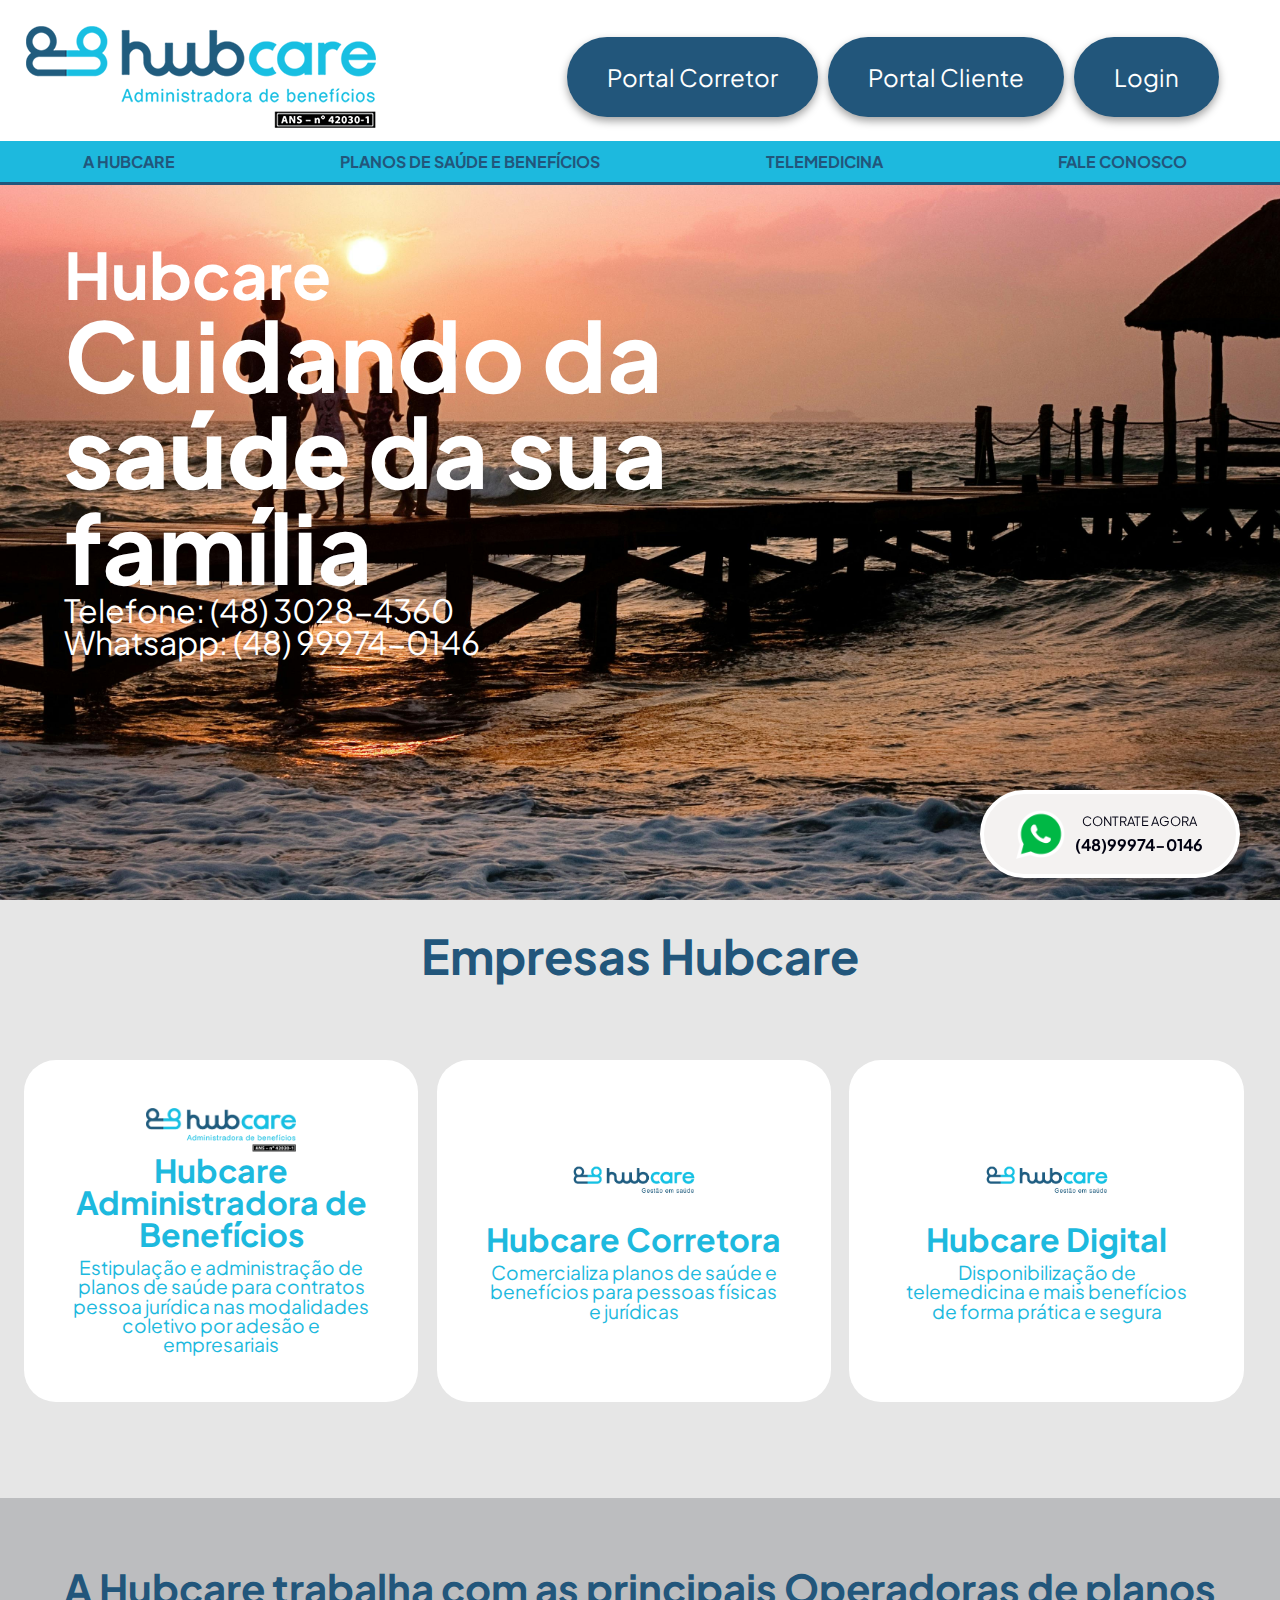
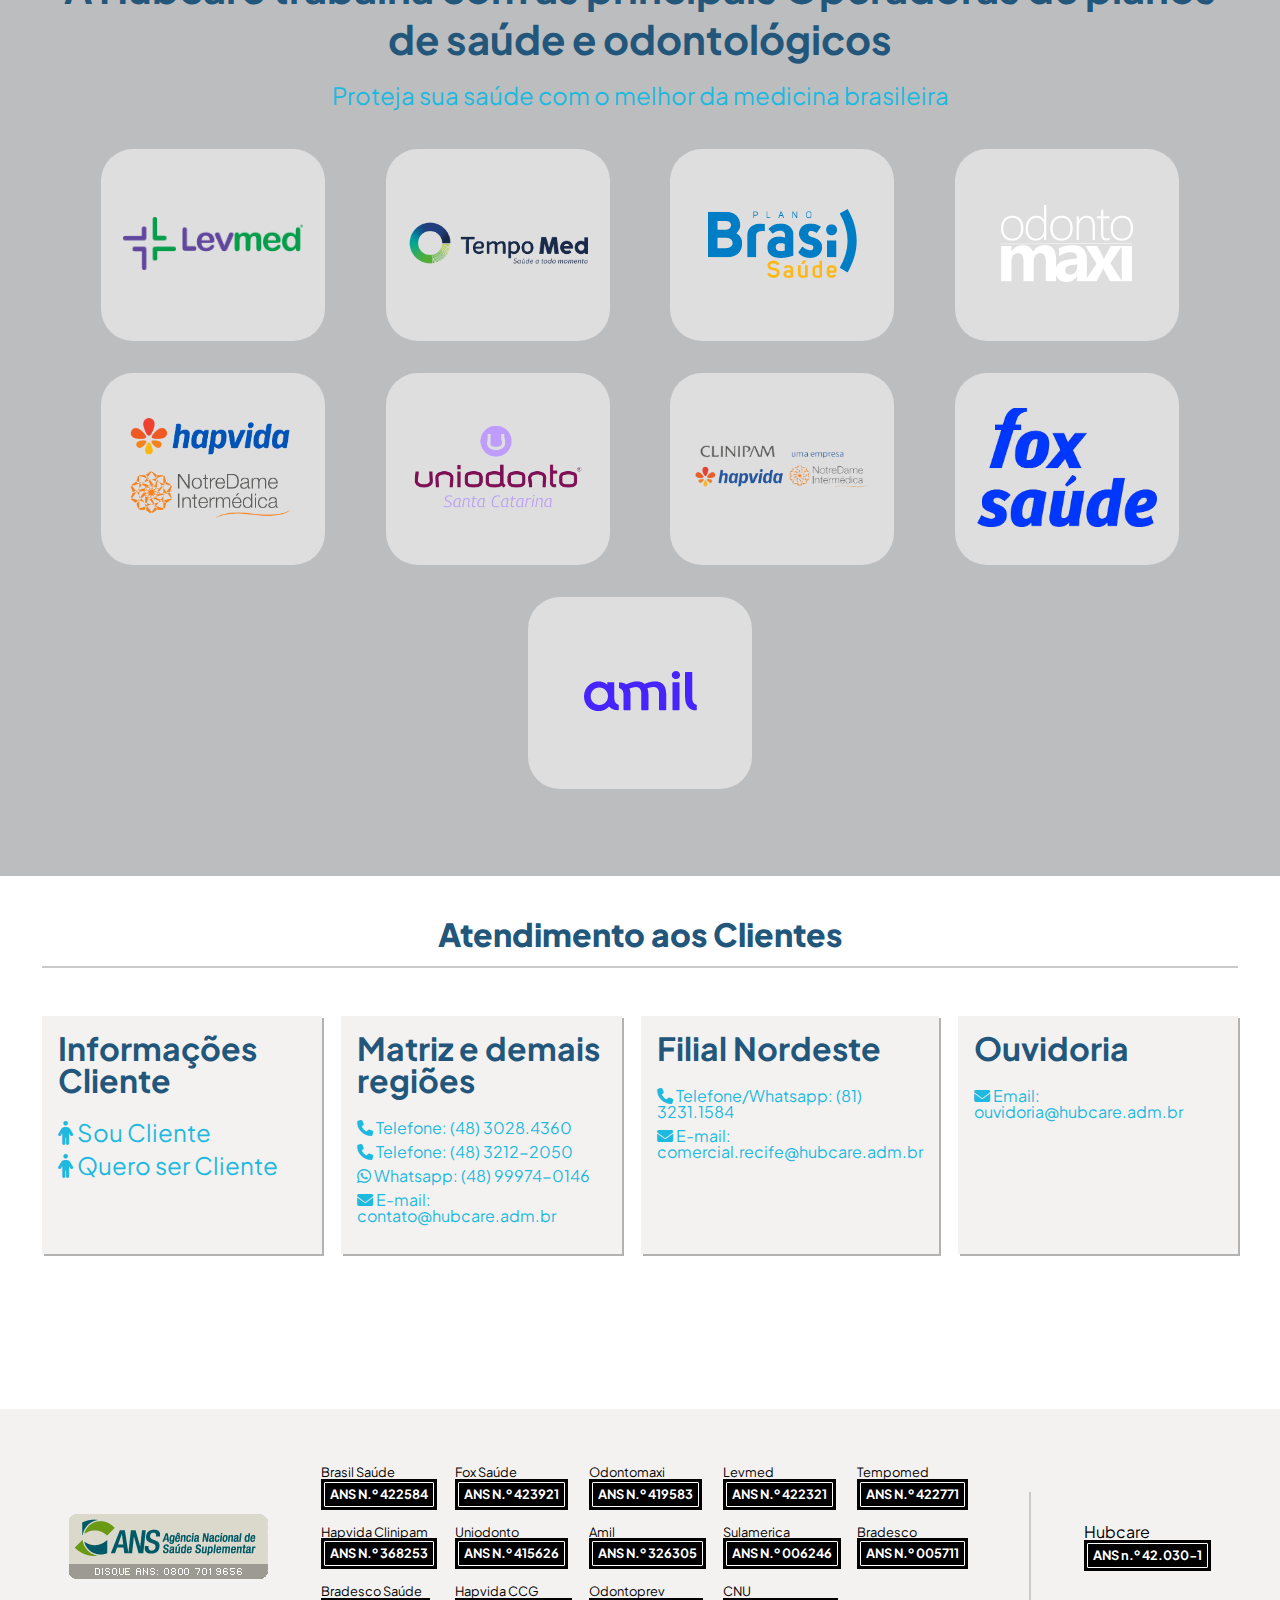
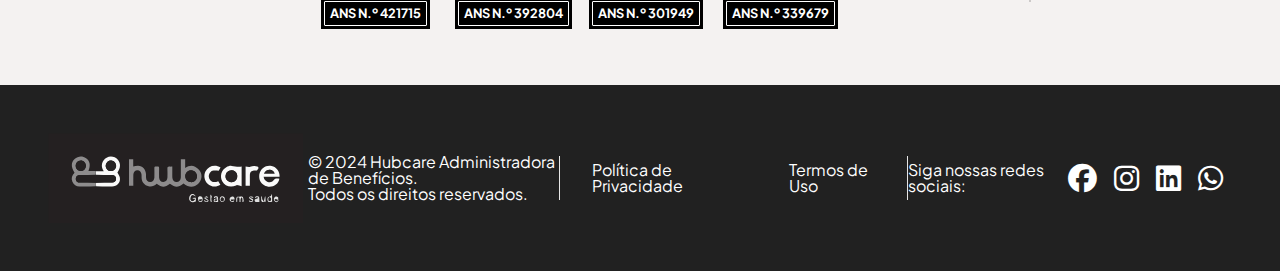
<file: index.html>
<!DOCTYPE html>
<html lang="pt-BR">
  <head>
    <meta charset="UTF-8" />
    <meta name="viewport" content="width=device-width, initial-scale=1.0" />
    <title>Hubcare</title>
    <link rel="icon" type="image/x-icon" href="/assets/icones/favicon.ico">

    <link rel="stylesheet" href="css/reset.css" />
    <link
      rel="stylesheet"
      href="https://cdnjs.cloudflare.com/ajax/libs/font-awesome/6.5.2/css/all.min.css"
    />
    <link rel="stylesheet" href="css/style.css" />
    <script src="./js/dropdown.js"></script>
    <script src="./js/observer.js"></script>
    <script src="./js/scroll.js"></script>
  </head>

  <body>
    <header class="navbar">
      <div class="header__top">
        <img
          src="./assets/logos/hubcare-logo.png"
          alt="Hubcare Logo"
          height="auto"
        />

        <div class="three-btn-header">
          <a href="https://portal.inova.adm.br">Portal Corretor</a>
          <a href="https://painel.inova.adm.br">Portal Cliente</a>
          <a href="#">Login</a>
        </div>
      </div>
      <div class="subheader">
        <div class="dropdown">
          <button onclick="toggleDropdown('dropMenu1')" class="drop-btn botao__empresa-hubcare">
            A HUBCARE
          </button>
          <div class="dropdown-content" id="dropMenu1">
            <a href="sobre.html" class="scroll-link">Quem somos</a>
            <a href="sobre.html#empresas-do-grupo" class="scroll-link">Empresas do Grupo</a>
            <a href="sobre.html#onde-estamos" class="scroll-link">Onde estamos</a>
            <a href="#">Trabalhe conosco</a>
          </div>
        </div>

        <div class="dropdown">
          <button class="drop-btn" id="btn_corretora">
            PLANOS DE SAÚDE E BENEFÍCIOS
          </button>
        </div>

        <div class="dropdown">
          <button class="drop-btn" id="btn_digital">TELEMEDICINA</button>
        </div>

        <div class="dropdown">
          <button class="drop-btn">
            <a href="index.html#atendimento-cliente" class="drop-btn scroll-link">FALE CONOSCO</a>
          </button>
        </div>
      </div>
    </header>
    <section class="hero" id="start">
      <div class="hero__items">
        <h3>Hubcare</h3>
        <h2 class="hero__titulo">
          Cuidando da <strong>saúde</strong> da sua família
        </h2>
        <div class="hero__contatos">
          <p>Telefone: (48) 3028-4360</p>
          <p>Whatsapp: (48) 99974-0146</p>
        </div>
      </div>
    </section>
    <section class="empresas__container" id="quem-somos">
      <h2 class="empresas__titulo">Empresas Hubcare</h2>
      <div class="empresas__lista">
        <div class="empresas__card">
          <a href="#start" class="scroll-link">
            <!-- <img
              src="./assets/logos/logo_hub_administradora.jpg"
              alt="Logo hubcare administradora de beneficios"
            /> -->
            <img
              src="./assets/logos/hubcare-logo.png"
              alt="Logo hubcare administradora de beneficios"
              />
              <h3 class="empresas__item">Hubcare Administradora de Benefícios</h3>
            <p>
              Estipulação e administração de planos de saúde para contratos
              pessoa jurídica nas modalidades coletivo por adesão e empresariais
            </p>
          </a>
        </div>
        <div class="empresas__card">
          <a href="https://www.hubcaresaude.com.br">
            <img
              src="./assets/logos/logo_hub_gestao_saude.jpg"
              alt="Logo da hubcare gestão em saúde"
            />
            <h3 class="empresas__item">Hubcare Corretora</h3>
            <p>
              Comercializa planos de saúde e benefícios para pessoas físicas e
              jurídicas
            </p>
          </a>
        </div>
        <div class="empresas__card">
          <a href="https://hubcaredigital.com.br">
            <img
              src="./assets/logos/logo_hub_gestao_saude.jpg"
              alt="Logo da Hubcare digital"
            />
            <h3 class="empresas__item">Hubcare Digital</h3>
            <p>
              Disponibilização de telemedicina e mais benefícios de forma
              prática e segura
            </p>
          </a>
        </div>
      </div>
    </section>
    <section class="operadoras-parceiras">
      <h2 class="operadoras-parceiras__titulo">
        A Hubcare trabalha com as principais Operadoras de planos de saúde e
        odontológicos
      </h2>
      <p class="operadoras-parceiras__subtitulo">
        Proteja sua saúde com o melhor da medicina brasileira
      </p>
      <div class="operadoras-parceiras__lista">
        <div class="operadoras-parceiras__card">
          <a href="https://www.levmed.com.br/"
            ><img
              src="./assets/logos/parceiras/maio-2024/levemed-logo.png"
              alt=""
            /><!-- Levmed --></a
          >
        </div>
        <div class="operadoras-parceiras__card">
          <a href="https://www.tempomed.com.br/"
            ><img
              src="./assets/logos/parceiras/maio-2024/Logo_Tempo-Med_horizontal.png"
              alt=""
            /><!-- Tempomed --></a
          >
        </div>
        <div class="operadoras-parceiras__card">
          <a href="https://planobrasilsaude.com.br/sobre">
            <img
              src="./assets/logos/parceiras/maio-2024/Brasil Saúde.png"
              alt=""
            />
            <!--  Brasil Saúde -->
          </a>
        </div>
        <div class="operadoras-parceiras__card">
          <a href="https://odontomaxi.com.br/"
            ><img
              src="./assets/logos/parceiras/maio-2024/logo-odontomaxi-branco.png"
              alt=""
            />
            <!-- Odontomaxi --></a
          >
        </div>
          <div class="operadoras-parceiras__card">
          <a href="https://gndisul.com.br/orcamento"
            ><img
              src="./assets/logos/parceiras/maio-2024/hapvida.png"
              alt=""
            /><!-- Hapvida Clinipam --></a
          >
        </div>
        <div class="operadoras-parceiras__card">
          <a href="https://www.uniodontosc.coop.br/"
            ><img
              src="./assets/logos/parceiras/maio-2024/Uniodonto.png"
              alt=""
            /><!-- Uniodonto --></a
          >
        </div>
        <div class="operadoras-parceiras__card">
          <a href="https://institucional.amil.com.br/"
            ><img
              src="./assets/logos/parceiras/maio-2024/clinipam.png"
              alt=""
            /><!-- Amil --></a
          >
        </div>
        <div class="operadoras-parceiras__card">
          <a href="https://institucional.amil.com.br/"
            ><img
              src="./assets/logos/parceiras/maio-2024/fox-saude.png"
              alt=""
            /><!-- Amil --></a
          >
        </div>
        <div class="operadoras-parceiras__card">
          <a href="https://institucional.amil.com.br/"
            ><img
              src="./assets/logos/parceiras/maio-2024/logo-amil.png"
              alt=""
            /><!-- Amil --></a
          >
        </div>
      </div>
    </section>
    <section class="atendimento__cliente" id="atendimento-cliente">
      <div class="atendimento__cliente__titulo">
        <h3><strong>Atendimento aos Clientes</strong></h3>
        <hr
          class="divider-horizontal"
          aria-orientation="horizontal"
          role="separator"
        />
      </div>

      <div class="container__atendimento">
        <div class="container__atendimento__card">
          <h4>Informações Cliente</h4>
          <a href="https://painel.inova.adm.br">
            <p><i class="fa fa-person"></i> Sou Cliente</p>
            <p><i class="fa fa-person"></i> Quero ser Cliente</p>
          </a>
        </div>
        <div class="container__atendimento__card">
          <h4>Matriz e demais regiões</h4>
          <div class="container__atendimento__card--texto">
            <p><i class="fa fa-phone"></i> Telefone: (48) 3028.4360</p>
            <p><i class="fa fa-phone"></i> Telefone: (48) 3212-2050</p>
            <a href="https://api.whatsapp.com/send?phone=5548999740146&text=Como%20podemos%20ajudar?" target="_blank">
            <p><i class="fab fa-whatsapp"></i> Whatsapp: (48) 99974-0146</p></a>
            <p><i class="fa fa-envelope"></i> E-mail: <a href="https://mail.google.com/mail/?view=cm&fs=1&to=contato@hubcare.adm.br&su=Subject&body=Email%20body" target="_blank">contato@hubcare.adm.br</a></p>
          
          </a>
          </div>
        </div>
        <div class="container__atendimento__card">
          <h4>Filial Nordeste</h4>
          <div class="container__atendimento__card--texto">
            <p><i class="fa fa-phone"></i> Telefone/Whatsapp: (81) 3231.1584</p>
            <p>
              <i class="fa fa-envelope"></i> E-mail: <a href="https://mail.google.com/mail/?view=cm&fs=1&to=comercial.recife@hubcare.adm.br&su=Subject&body=Email%20body" target="_blank">comercial.recife@hubcare.adm.br</a>
            </p>
          </div>
        </div>
        <div class="container__atendimento__card">
          <h4>Ouvidoria</h4>
          <div class="container__atendimento__card--texto">
            <p><i class="fa fa-envelope"></i> Email: <a href="https://mail.google.com/mail/?view=cm&fs=1&to=ouvidoria@hubcare.adm.br&su=Subject&body=Email%20body" target="_blank">ouvidoria@hubcare.adm.br</a></p>
          </div>
        </div>
      </div>
    </section>
    <section class="tags-ans__container">
      <a href="https://www.gov.br/ans/pt-br" target="_blank">
        <img
          src="./assets/selos/ans_logo_horiz.gif"
          alt="Para falar com a Agência Nacional de Saúde Suplementar, a ANS, ligue para o número 08007019656"
        />
      </a>
      <ul class="tags-ans__flags__list">
        <li class="tags-ans__flags__item">
          <p>Brasil Saúde</p>
          <div class="caixa">
            <span class="selo">ANS N.º 422584</span>
          </div>
        </li>
        <li class="tags-ans__flags__item">
          <p>Fox Saúde</p>
          <div class="caixa">
            <span class="selo">ANS N.º 423921</span>
          </div>
        </li>
        <li class="tags-ans__flags__item">
          <p>Odontomaxi</p>
          <div class="caixa">
            <span class="selo">ANS N.º 419583</span>
          </div>
        </li>
        <li class="tags-ans__flags__item">
          <p>Levmed</p>
          <div class="caixa">
            <span class="selo">ANS N.º 422321</span>
          </div>
        </li>
        <li class="tags-ans__flags__item">
          <p>Tempomed</p>
          <div class="caixa">
            <span class="selo">ANS N.º 422771</span>
          </div>
        </li>
        <li class="tags-ans__flags__item">
          <p>Hapvida Clinipam</p>
          <div class="caixa">
            <span class="selo">ANS N.º 368253</span>
          </div>
        </li>
        <li class="tags-ans__flags__item">
          <p>Uniodonto</p>
          <div class="caixa">
            <span class="selo">ANS N.º 415626</span>
          </div>
        </li>
        <li class="tags-ans__flags__item">
          <p>Amil</p>
          <div class="caixa">
            <span class="selo">ANS N.º 326305</span>
          </div>
        </li>
        <li class="tags-ans__flags__item">
          <p>Sulamerica</p>
          <div class="caixa">
            <span class="selo">ANS N.º 006246</span>
          </div>
        </li>
        <li class="tags-ans__flags__item">
          <p>Bradesco</p>
          <div class="caixa">
            <span class="selo">ANS N.º 005711</span>
          </div>
        </li>
        <li class="tags-ans__flags__item">
          <p>Bradesco Saúde</p>
          <div class="caixa">
            <span class="selo">ANS N.º 421715</span>
          </div>
        </li>
        <li class="tags-ans__flags__item">
          <p>Hapvida CCG</p>
          <div class="caixa">
            <span class="selo">ANS N.º 392804</span>
          </div>
        </li>
        <li class="tags-ans__flags__item">
          <p>Odontoprev</p>
          <div class="caixa">
            <span class="selo">ANS N.º 301949</span>
          </div>
        </li>
        <li class="tags-ans__flags__item">
          <p>CNU</p>
          <div class="caixa">
            <span class="selo">ANS N.º 339679</span>
          </div>
        </li>
      </ul>

      <hr class="divider" aria-orientation="vertical" role="separator" />
      <ul class="tags-ans__flags__list__hubcare">
        <li lass="tags-ans__flags__item">
          Hubcare
          <div class="caixa">
            <span class="selo">ANS n.º 42.030-1</span>
          </div>
        </li>
      </ul>
    </section>
    <section class="locations_map"></section>

    <a
      type="button"
      class="w-btn"
      href="https://api.whatsapp.com/send?phone=5548999740146&text=Como%20podemos%20ajudar?"
      target="_blank"
    >
      <img src="./assets/img/whatsapp_logo.png" alt="Logo do WhatsApp" />
      <span>
        <p class="whatsapp__message">CONTRATE AGORA</p>
        <p class="whatsapp__number">(48)99974-0146</p>
      </span>
    </a>

    <footer class="footer">
      <div class="copyright">
        <img
          src="assets/img/monocromatic logo2.svg"
          alt="Monocromatic Hubcare Logo"
          width="25%"
          height="auto"
        />
        <p>
          &copy; 2024 Hubcare Administradora de Benefícios.<br />Todos os
          direitos reservados.
        </p>
      </div>
      <div class="in-between"></div>
      <div class="privacidade">
        <a href="Privacidade.html">Política de Privacidade</a>
      </div>
      <div class="termo-uso">
        <a href="#">Termos de Uso</a>
      </div>
      <div class="in-between"></div>
      <div>
        <p>Siga nossas redes sociais:</p>
      </div>
      <div class="social-icons">
        <a href="https://facebook.com" target="_blank"
          ><i class="fab fa-facebook"></i
        ></a>
        <a href="https://instagram.com" target="_blank"
          ><i class="fab fa-instagram"></i
        ></a>
        <a href="https://linkedin.com" target="_blank"
          ><i class="fab fa-linkedin"></i
        ></a>
        <a href="https://whatsapp.com" target="_blank"
          ><i class="fab fa-whatsapp"></i
        ></a>
      </div>
    </footer>
    <script src="./js/navigation.js" defer></script>
    <script src="./js/ancoras.js"></script>
    <script src="./js/script.js"></script>
  </body>
</html>
</file>
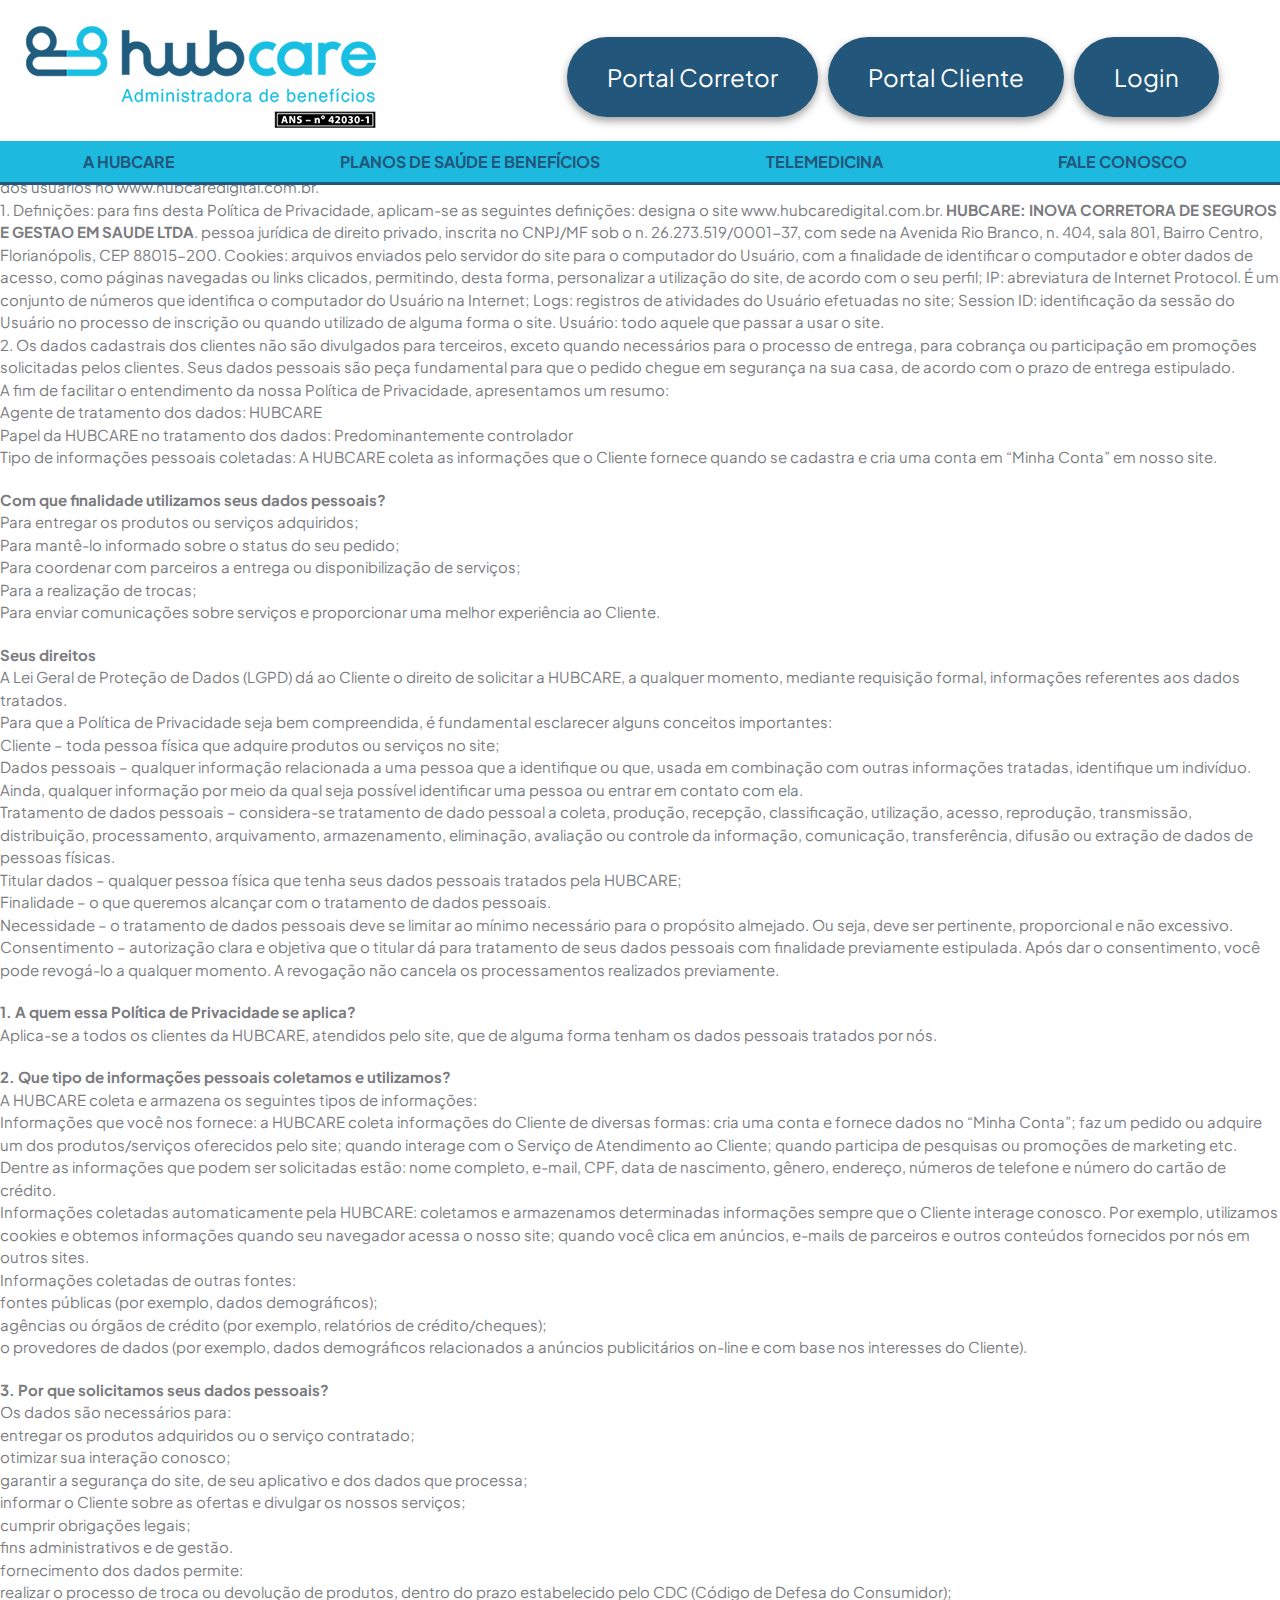
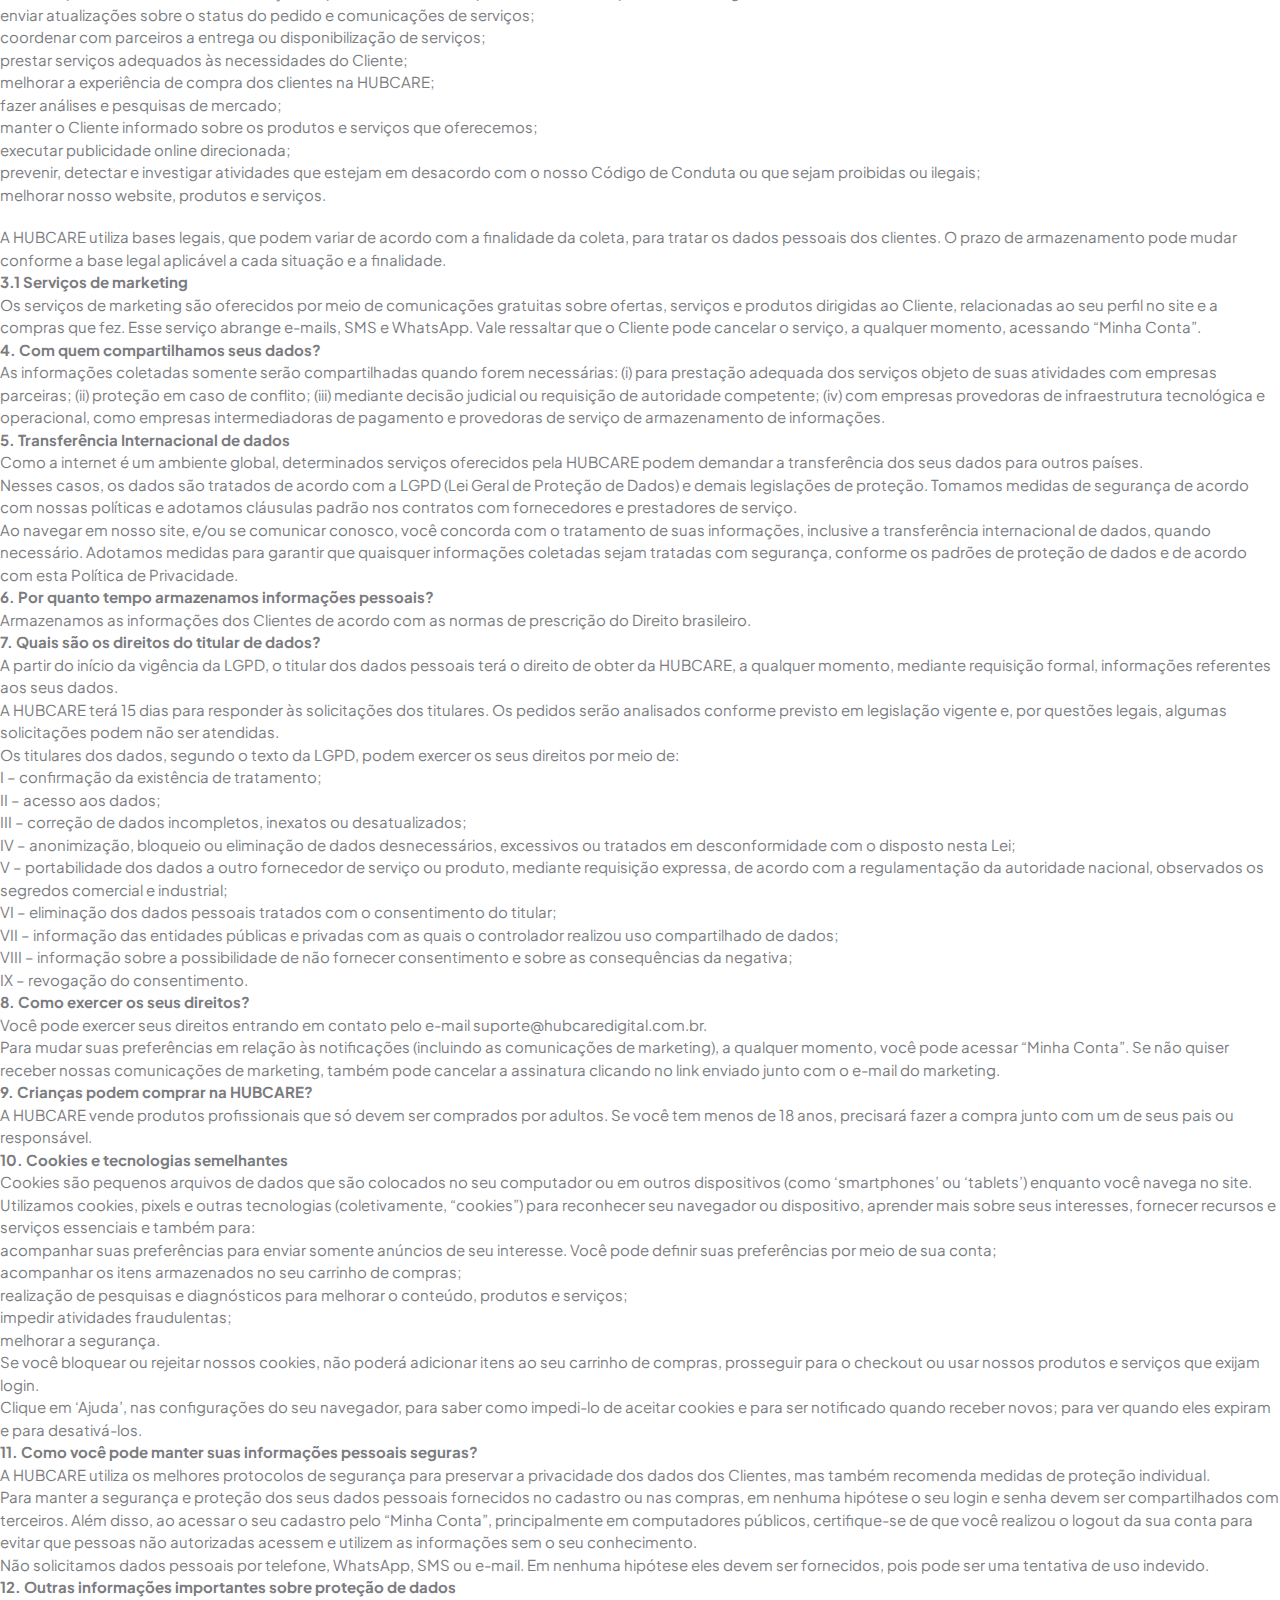
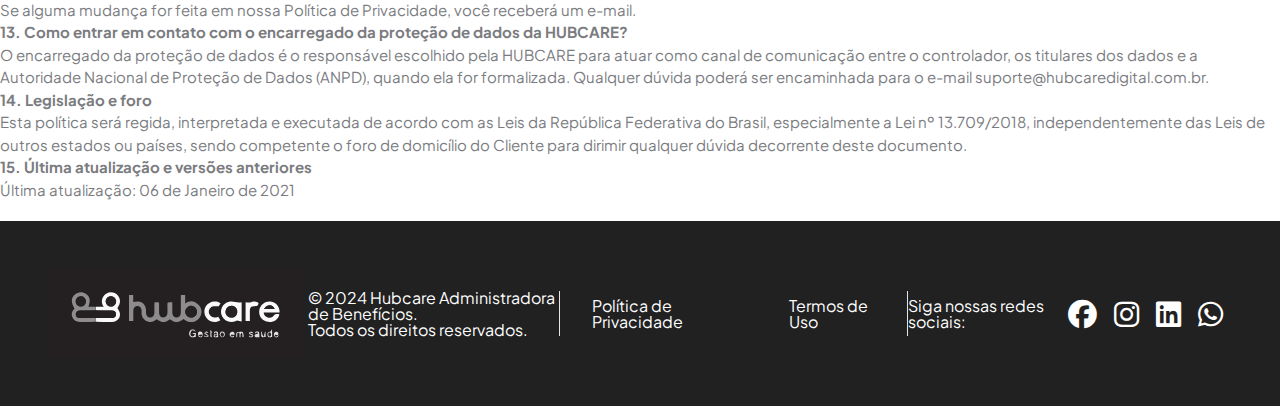
<file: Privacidade.html>
<!DOCTYPE html>
<html lang="pt-BR">
  <head>
    <meta charset="UTF-8" />
    <meta name="viewport" content="width=device-width, initial-scale=1.0" />
    <title>Hubcare - Politica de Privacidade</title>
    <link rel="icon" type="image/x-icon" href="/assets/icones/favicon.ico">

    <link rel="stylesheet" href="css/reset.css" />
    <link
      rel="stylesheet"
      href="https://cdnjs.cloudflare.com/ajax/libs/font-awesome/6.5.2/css/all.min.css"
    />
    <link rel="stylesheet" href="css/style.css" />
    <script src="./js/dropdown.js"></script>
    <script src="./js/observer.js"></script>
    <script src="./js/scroll.js"></script>
  </head>

  <body>
    <header class="navbar">
      <div class="header__top">
        <img
          src="./assets/logos/hubcare-logo.png"
          alt="Hubcare Logo"
          height="auto"
        />

        <div class="three-btn-header">
          <a href="https://portal.inova.adm.br">Portal Corretor</a>
          <a href="https://painel.inova.adm.br">Portal Cliente</a>
          <a href="#">Login</a>
        </div>
      </div>
      <div class="subheader">
        <div class="dropdown">
          <button onclick="toggleDropdown('dropMenu1')" class="drop-btn botao__empresa-hubcare">
            A HUBCARE
          </button>
          <div class="dropdown-content" id="dropMenu1">
            <a href="sobre.html#quem-somos" class="scroll-link">Quem somos</a>
            <a href="sobre.html#empresas-do-grupo" class="scroll-link">Empresas do Grupo</a>
            <a href="#sobre.html#onde-estamos" class="scroll-link">Onde estamos</a>
            <a href="#">Trabalhe conosco</a>
          </div>
        </div>

        <div class="dropdown">
          <button class="drop-btn" id="btn_corretora">
            PLANOS DE SAÚDE E BENEFÍCIOS
          </button>
        </div>

        <div class="dropdown">
          <button class="drop-btn" id="btn_digital">TELEMEDICINA</button>
        </div>

        <div class="dropdown">
          <button class="drop-btn">
            <a href="index.html#atendimento-cliente" class="drop-btn scroll-link">FALE CONOSCO</a>
          </button>
        </div>
      </div>
    </header>

   <section>
      <div class="col-12">
         <div class="terms-content">

             <div class="terms-text">
                 <p>Este documento, denominado Política de Privacidade, possui finalidade de estabelecer as regras sobre o uso, armazenamento e tratamento dos dados e informações coletadas dos usuários no www.hubcaredigital.com.br.</p>
                 <p>1. Definições: para fins desta Política de Privacidade, aplicam-se as seguintes definições: designa o site www.hubcaredigital.com.br. <strong>HUBCARE: INOVA CORRETORA DE SEGUROS E GESTAO EM SAUDE LTDA</strong>. pessoa jurídica de direito privado, inscrita no CNPJ/MF sob o n. 26.273.519/0001-37, com sede na Avenida Rio Branco, n. 404, sala 801,  Bairro Centro, Florianópolis, CEP 88015-200. Cookies: arquivos enviados pelo servidor do site para o computador do Usuário, com a finalidade de identificar o computador e obter dados de acesso, como páginas navegadas ou links clicados, permitindo, desta forma, personalizar a utilização do site, de acordo com o seu perfil; IP: abreviatura de Internet Protocol. É um conjunto de números que identifica o computador do Usuário na Internet; Logs: registros de atividades do Usuário efetuadas no site; Session ID: identificação da sessão do Usuário no processo de inscrição ou quando utilizado de alguma forma o site. Usuário: todo aquele que passar a usar o site.</p>
                 <p>2. Os dados cadastrais dos clientes não são divulgados para terceiros, exceto quando necessários para o processo de entrega, para cobrança ou participação em promoções solicitadas pelos clientes. Seus dados pessoais são peça fundamental para que o pedido chegue em segurança na sua casa, de acordo com o prazo de entrega estipulado.</p>
                 <p>A fim de facilitar o entendimento da nossa Política de Privacidade, apresentamos um resumo:</p>
                 <p>Agente de tratamento dos dados: HUBCARE</p>
                 <p>Papel da HUBCARE no tratamento dos dados: Predominantemente controlador</p>
                 <p>Tipo de informações pessoais coletadas: A HUBCARE coleta as informações que o Cliente fornece quando se cadastra e cria uma conta em “Minha Conta” em nosso site.</p>
             </div>

             <div class="terms-text">
                 <h4>Com que finalidade utilizamos seus dados pessoais?</h4>
                 <ul>
                     <li>Para entregar os produtos ou serviços adquiridos;</li>
                     <li>Para mantê-lo informado sobre o status do seu pedido;</li>
                     <li>Para coordenar com parceiros a entrega ou disponibilização de serviços;</li>
                     <li>Para a realização de trocas;</li>
                     <li>Para enviar comunicações sobre serviços e proporcionar uma melhor experiência ao Cliente.</li>
                 </ul>
             </div>

             <div class="terms-text">
                 <h4>Seus direitos</h4>
                 <p>A Lei Geral de Proteção de Dados (LGPD) dá ao Cliente o direito de solicitar a HUBCARE, a qualquer momento, mediante requisição formal, informações referentes aos dados tratados.</p>
                 <p>Para que a Política de Privacidade seja bem compreendida, é fundamental esclarecer alguns conceitos importantes:</p>
                 <ul>
                     <li>Cliente – toda pessoa física que adquire produtos ou serviços no site;</li>
                     <li>Dados pessoais – qualquer informação relacionada a uma pessoa que a identifique ou que, usada em combinação com outras informações tratadas, identifique um indivíduo. Ainda, qualquer informação por meio da qual seja possível identificar uma pessoa ou entrar em contato com ela.</li>
                     <li>Tratamento de dados pessoais – considera-se tratamento de dado pessoal a coleta, produção, recepção, classificação, utilização, acesso, reprodução, transmissão, distribuição, processamento, arquivamento, armazenamento, eliminação, avaliação ou controle da informação, comunicação, transferência, difusão ou extração de dados de pessoas físicas.</li>
                     <li>Titular dados – qualquer pessoa física que tenha seus dados pessoais tratados pela HUBCARE;</li>
                     <li>Finalidade – o que queremos alcançar com o tratamento de dados pessoais.</li>
                     <li>Necessidade – o tratamento de dados pessoais deve se limitar ao mínimo necessário para o propósito almejado. Ou seja, deve ser pertinente, proporcional e não excessivo.</li>
                     <li>Consentimento – autorização clara e objetiva que o titular dá para tratamento de seus dados pessoais com finalidade previamente estipulada. Após dar o consentimento, você pode revogá-lo a qualquer momento. A revogação não cancela os processamentos realizados previamente.</li>
                 </ul>
             </div>

             <div class="terms-text">
                 <h4>1. A quem essa Política de Privacidade se aplica?</h4>
                 <p>Aplica-se a todos os clientes da HUBCARE, atendidos pelo site, que de alguma forma tenham os dados pessoais tratados por nós.</p>
             </div>

             <div class="terms-text">
                 <h4>2. Que tipo de informações pessoais coletamos e utilizamos?</h4>
                 <p>A HUBCARE coleta e armazena os seguintes tipos de informações:</p>
                 <p>Informações que você nos fornece: a HUBCARE coleta informações do Cliente de diversas formas: cria uma conta e fornece dados no “Minha Conta”; faz um pedido ou adquire um dos produtos/serviços oferecidos pelo site; quando interage com o Serviço de Atendimento ao Cliente; quando participa de pesquisas ou promoções de marketing etc. Dentre as informações que podem ser solicitadas estão: nome completo, e-mail, CPF, data de nascimento, gênero, endereço, números de telefone e número do cartão de crédito.</p>
                 <p>Informações coletadas automaticamente pela HUBCARE: coletamos e armazenamos determinadas informações sempre que o Cliente interage conosco. Por exemplo, utilizamos cookies e obtemos informações quando seu navegador acessa o nosso site; quando você clica em anúncios, e-mails de parceiros e outros conteúdos fornecidos por nós em outros sites.</p>
                 <p>Informações coletadas de outras fontes:</p>
                 <ul>
                     <li>fontes públicas (por exemplo, dados demográficos);</li>
                     <li>agências ou órgãos de crédito (por exemplo, relatórios de crédito/cheques);</li>
                     <li>o provedores de dados (por exemplo, dados demográficos relacionados a anúncios publicitários on-line e com base nos interesses do Cliente).</li>
                 </ul>
             </div>

             <div class="terms-text">
                 <h4>3. Por que solicitamos seus dados pessoais?</h4>
                 <p>Os dados são necessários para:</p>
                 <ul>
                     <li>entregar os produtos adquiridos ou o serviço contratado;</li>
                     <li>otimizar sua interação conosco;
                     </li><li>garantir a segurança do site, de seu aplicativo e dos dados que processa;</li>
                     <li>informar o Cliente sobre as ofertas e divulgar os nossos serviços;</li>
                     <li>cumprir obrigações legais;</li>
                     <li>fins administrativos e de gestão.</li>
                     <li>fornecimento dos dados permite:</li>
                     <li>realizar o processo de troca ou devolução de produtos, dentro do prazo estabelecido pelo CDC (Código de Defesa do Consumidor);</li>
                     <li>enviar atualizações sobre o status do pedido e comunicações de serviços;</li>
                     <li>coordenar com parceiros a entrega ou disponibilização de serviços;</li>
                     <li>prestar serviços adequados às necessidades do Cliente;</li>
                     <li>melhorar a experiência de compra dos clientes na HUBCARE;</li>
                     <li>fazer análises e pesquisas de mercado;</li>
                     <li>manter o Cliente informado sobre os produtos e serviços que oferecemos;</li>
                     <li>executar publicidade online direcionada;</li>
                     <li>prevenir, detectar e investigar atividades que estejam em desacordo com o nosso Código de Conduta ou que sejam proibidas ou ilegais;</li>
                     <li>melhorar nosso website, produtos e serviços.</li>
                 </ul>
             </div>

             <div class="terms-text">
                 <p>A HUBCARE utiliza bases legais, que podem variar de acordo com a finalidade da coleta, para tratar os dados pessoais dos clientes. O prazo de armazenamento pode mudar conforme a base legal aplicável a cada situação e a finalidade.</p>

                 <h4>3.1 Serviços de marketing</h4>
                 <p>Os serviços de marketing são oferecidos por meio de comunicações gratuitas sobre ofertas, serviços e produtos dirigidas ao Cliente, relacionadas ao seu perfil no site e a compras que fez. Esse serviço abrange e-mails, SMS e WhatsApp. Vale ressaltar que o Cliente pode cancelar o serviço, a qualquer momento, acessando “Minha Conta”.</p>

                 <h4>4. Com quem compartilhamos seus dados?</h4>
                 <p>As informações coletadas somente serão compartilhadas quando forem necessárias: (i) para prestação adequada dos serviços objeto de suas atividades com empresas parceiras; (ii) proteção em caso de conflito; (iii) mediante decisão judicial ou requisição de autoridade competente; (iv) com empresas provedoras de infraestrutura tecnológica e operacional, como empresas intermediadoras de pagamento e provedoras de serviço de armazenamento de informações.</p>

                 <h4>5. Transferência Internacional de dados</h4>
                 <p>Como a internet é um ambiente global, determinados serviços oferecidos pela HUBCARE podem demandar a transferência dos seus dados para outros países.</p>
                 <p>Nesses casos, os dados são tratados de acordo com a LGPD (Lei Geral de Proteção de Dados) e demais legislações de proteção. Tomamos medidas de segurança de acordo com nossas políticas e adotamos cláusulas padrão nos contratos com fornecedores e prestadores de serviço.</p>
                 <p>Ao navegar em nosso site, e/ou se comunicar conosco, você concorda com o tratamento de suas informações, inclusive a transferência internacional de dados, quando necessário. Adotamos medidas para garantir que quaisquer informações coletadas sejam tratadas com segurança, conforme os padrões de proteção de dados e de acordo com esta Política de Privacidade.</p>

                 <h4>6. Por quanto tempo armazenamos informações pessoais?</h4>
                 <p>Armazenamos as informações dos Clientes de acordo com as normas de prescrição do Direito brasileiro.</p>

                 <h4>7. Quais são os direitos do titular de dados?</h4>
                 <p>A partir do início da vigência da LGPD, o titular dos dados pessoais terá o direito de obter da HUBCARE, a qualquer momento, mediante requisição formal, informações referentes aos seus dados.</p>
                 <p>A HUBCARE terá 15 dias para responder às solicitações dos titulares. Os pedidos serão analisados conforme previsto em legislação vigente e, por questões legais, algumas solicitações podem não ser atendidas.</p>
                 <p>Os titulares dos dados, segundo o texto da LGPD, podem exercer os seus direitos por meio de:</p>

                 <ul>
                     <li>I – confirmação da existência de tratamento;</li>
                     <li>II – acesso aos dados;</li>
                     <li>III – correção de dados incompletos, inexatos ou desatualizados;</li>
                     <li>IV – anonimização, bloqueio ou eliminação de dados desnecessários, excessivos ou tratados em desconformidade com o disposto nesta Lei;</li>
                     <li>V – portabilidade dos dados a outro fornecedor de serviço ou produto, mediante requisição expressa, de acordo com a regulamentação da autoridade nacional, observados os segredos comercial e industrial;</li>
                     <li>VI – eliminação dos dados pessoais tratados com o consentimento do titular;</li>
                     <li>VII – informação das entidades públicas e privadas com as quais o controlador realizou uso compartilhado de dados;</li>
                     <li>VIII – informação sobre a possibilidade de não fornecer consentimento e sobre as consequências da negativa;</li>
                     <li>IX – revogação do consentimento.</li>
                 </ul>

                 <h4>8. Como exercer os seus direitos?</h4>
                 <p>Você pode exercer seus direitos entrando em contato pelo e-mail suporte@hubcaredigital.com.br.</p>
                 <p>Para mudar suas preferências em relação às notificações (incluindo as comunicações de marketing), a qualquer momento, você pode acessar “Minha Conta”. Se não quiser receber nossas comunicações de marketing, também pode cancelar a assinatura clicando no link enviado junto com o e-mail do marketing.</p>

                 <h4>9. Crianças podem comprar na HUBCARE?</h4>
                 <p>A HUBCARE vende produtos profissionais que só devem ser comprados por adultos. Se você tem menos de 18 anos, precisará fazer a compra junto com um de seus pais ou responsável.</p>

                 <h4>10. Cookies e tecnologias semelhantes</h4>
                 <p>Cookies são pequenos arquivos de dados que são colocados no seu computador ou em outros dispositivos (como ‘smartphones’ ou ‘tablets’) enquanto você navega no site.</p>
                 <p>Utilizamos cookies, pixels e outras tecnologias (coletivamente, “cookies”) para reconhecer seu navegador ou dispositivo, aprender mais sobre seus interesses, fornecer recursos e serviços essenciais e também para:</p>
                 <ul>
                     <li>acompanhar suas preferências para enviar somente anúncios de seu interesse. Você pode definir suas preferências por meio de sua conta;</li>
                     <li>acompanhar os itens armazenados no seu carrinho de compras;</li>
                     <li>realização de pesquisas e diagnósticos para melhorar o conteúdo, produtos e serviços;</li>
                     <li>impedir atividades fraudulentas;</li>
                     <li>melhorar a segurança.</li>
                 </ul>

                 <p>Se você bloquear ou rejeitar nossos cookies, não poderá adicionar itens ao seu carrinho de compras, prosseguir para o checkout ou usar nossos produtos e serviços que exijam login.</p>
                 <p>Clique em ‘Ajuda’, nas configurações do seu navegador, para saber como impedi-lo de aceitar cookies e para ser notificado quando receber novos; para ver quando eles expiram e para desativá-los.</p>

                 <h4>11. Como você pode manter suas informações pessoais seguras?</h4>
                 <p>A HUBCARE utiliza os melhores protocolos de segurança para preservar a privacidade dos dados dos Clientes, mas também recomenda medidas de proteção individual.</p>
                 <p>Para manter a segurança e proteção dos seus dados pessoais fornecidos no cadastro ou nas compras, em nenhuma hipótese o seu login e senha devem ser compartilhados com terceiros. Além disso, ao acessar o seu cadastro pelo “Minha Conta”, principalmente em computadores públicos, certifique-se de que você realizou o logout da sua conta para evitar que pessoas não autorizadas acessem e utilizem as informações sem o seu conhecimento.</p>
                 <p>Não solicitamos dados pessoais por telefone, WhatsApp, SMS ou e-mail. Em nenhuma hipótese eles devem ser fornecidos, pois pode ser uma tentativa de uso indevido.</p>

                 <h4>12. Outras informações importantes sobre proteção de dados</h4>
                 <p>Se alguma mudança for feita em nossa Política de Privacidade, você receberá um e-mail.</p>

                 <h4>13. Como entrar em contato com o encarregado da proteção de dados da HUBCARE?</h4>
                 <p>O encarregado da proteção de dados é o responsável escolhido pela HUBCARE para atuar como canal de comunicação entre o controlador, os titulares dos dados e a Autoridade Nacional de Proteção de Dados (ANPD), quando ela for formalizada. Qualquer dúvida poderá ser encaminhada para o e-mail suporte@hubcaredigital.com.br.</p>

                 <h4>14. Legislação e foro</h4>
                 <p>Esta política será regida, interpretada e executada de acordo com as Leis da República Federativa do Brasil, especialmente a Lei nº 13.709/2018, independentemente das Leis de outros estados ou países, sendo competente o foro de domicílio do Cliente para dirimir qualquer dúvida decorrente deste documento.</p>

                 <h4>15. Última atualização e versões anteriores</h4>
                 <p>Última atualização: 06 de Janeiro de 2021</p>

             </div>
         </div>
     </div>
   </section>

   <footer class="footer">
      <div class="copyright">
        <img
          src="assets/img/monocromatic logo2.svg"
          alt="Monocromatic Hubcare Logo"
          width="25%"
          height="auto"
        />
        <p>
          &copy; 2024 Hubcare Administradora de Benefícios.<br />Todos os
          direitos reservados.
        </p>
      </div>
      <div class="in-between"></div>
      <div class="privacidade">
        <a href="#">Política de Privacidade</a>
      </div>
      <div class="termo-uso">
        <a href="#">Termos de Uso</a>
      </div>
      <div class="in-between"></div>
      <div>
        <p>Siga nossas redes sociais:</p>
      </div>
      <div class="social-icons">
        <a href="https://facebook.com" target="_blank"
          ><i class="fab fa-facebook"></i
        ></a>
        <a href="https://instagram.com" target="_blank"
          ><i class="fab fa-instagram"></i
        ></a>
        <a href="https://linkedin.com" target="_blank"
          ><i class="fab fa-linkedin"></i
        ></a>
        <a href="https://whatsapp.com" target="_blank"
          ><i class="fab fa-whatsapp"></i
        ></a>
      </div>
    </footer>
    <script src="./js/navigation.js" defer></script>
  </body>
</html>
</file>
<file: css/style.css>
@import url("https://cdn-uicons.flaticon.com/2.3.0/uicons-bold-rounded/css/uicons-bold-rounded.css");
@import url("https://fonts.googleapis.com/css2?family=Roboto:ital,wght@0,100;0,300;0,400;0,500;0,700;0,900;1,100;1,300;1,400;1,500;1,700;1,900&display=swap");
@import url("https://fonts.googleapis.com/css2?family=Plus+Jakarta+Sans:ital,wght@0,200..800;1,200..800&display=swap");

@import url(./carrossel.css);
@import url(./sobre.css);

:root {
  --azul-escuro: #22567b;
  --azul-claro: #1db9de;
  --branco: #ffffff;
  --branco-cinzento: #cccac9;
  --cinza-fundo: #f4f2f1;
  --cinza-escuro: #bcbdbf;
  --cinza-claro: #dedede;
  --cinza-branco: #e6e6e6;
  --preto: #000111;
}

* {
  font-family: "Plus Jakarta Sans", "Roboto", sans-serif;
  font-style: normal;
  font-size: 16px;
  margin: 0;
  padding: 0;
}

body {
  overflow-x: hidden;
  scroll-behavior: smooth;
}

header {
  display: flex;
  flex-direction: column;
  flex-wrap: wrap;
  justify-content: space-between;
  background: var(--branco);
  border-bottom: solid var(--azul-escuro);
  box-sizing: border-box;
}

.navbar {
  position: fixed;
  top: 0;
  width: 100vw;
  z-index: 10;
}

.header__top {
  display: flex;
  justify-content: space-between;
  margin: 2% 2% 0%;
}

.subheader {
  position: relative;
  display: flex;
  width: 100%;
  justify-content: space-around;
  background-color: var(--azul-claro);
  margin-top: 1%;
}

.dropdown {
  float: left;
  position: relative;
  z-index: 10;
}

.three-btn-header {
  display: flex;
  justify-content: space-between;
  padding: 0.7rem;
  gap: 0.6em;
  margin-right: 2%;
}

.three-btn-header a {
  display: flex;
  align-items: center;
  text-align: center;
  padding: 0.2rem 2.5rem;
  font-size: 1.5em;
  border-radius: 2.7rem;
  background-color: var(--azul-escuro);
  color: var(--branco);
  transition: background-color 0.2s ease-in, box-shadow 0.2s;
  text-decoration: none;
  box-shadow: 0px 4px 8px #0000005f;
}

.three-btn-header a:hover {
  background-color: var(--azul-claro);
  cursor: pointer;
  box-shadow: 0px 5px 10px #000000a0;
}

.dropdown .drop-btn {
  color: var(--azul-escuro);
  background: none;
  border: none;
  padding: 10px;
  font-size: 16px;
  font-weight: bold;
  position: relative; /* Relative to its position for absolute dropdown */
  transition: color 0.15s ease-in;
  text-decoration: none;
}

.drop-btn:hover {
  color: white;
  cursor: pointer;
}

/* Dropdown content, initially hidden */
.dropdown-content {
  display: none;
  position: absolute;
  background-color: var(--cinza-claro);
  box-shadow: 0px 8px 16px 0px rgba(0, 0, 0, 0.2);
  z-index: 100;
  padding: 10px 0px;
  top: 100%; /* 100% = Position below the button */
  left: 0; /* Align with the left side of the button */
  width: 100%;
}

/* Items within the dropdown */
.dropdown-content a {
  display: block;
  color: var(--preto);
  padding: 10px 12px;
  text-decoration: none;
  display: block;
  text-align: left;
}

/* Hover effect for dropdown items */
.dropdown-content a:hover {
  background-color: #f1f1f1;
}

.hero {
  background-image: url("../assets/banners/pexels-pixabay-39691.jpg");
  background-repeat: no-repeat;
  background-size: cover;
  color: var(--branco);
  height: 100vh;
  width: 100vw;
  display: flex;
  flex-direction: column;
  flex-wrap: wrap;
  align-items: start;
  justify-content: center;
  gap: 10%;
}

.hero__items {
  padding: 8% 5%;
}

.hero__items h2 {
  font-size: 6rem;
}

.hero__items h3 {
  font-size: 4rem;
}

.hero__items p {
  font-size: 2rem;
}

.hero__titulo {
  max-width: 65%;
}

.empresas__container {
  display: flex;
  flex-direction: column;
  text-align: center;
  align-items: center;
  justify-content: center;
  padding: 2rem 1rem 1rem;
  background-color: var(--cinza-branco);
}

.empresas__lista {
  display: grid;
  align-content: center;
  grid-template-columns: 32% 32% 32%;
  gap: 1.5%;
  list-style-type: none;
  margin: 5rem 0.5rem;
}

.empresas__card {
  display: flex;
  flex-direction: column;
  justify-content: center;
  padding: 2rem;
  background-color: var(--branco);
  border-radius: 32px;
}

.empresas__titulo {
  font-size: 3rem;
  color: var(--azul-escuro);
}

.empresas__item {
  font-size: 2rem;
  color: var(--azul-claro);
}

.empresas__card a {
  text-decoration: none;
  padding: 1rem;
}

.empresas__card p {
  margin-top: 0.5rem;
  color: var(--azul-claro);
  font-size: 1.2rem;
}

.empresas__card img {
  max-width: 150px;
}

.operadoras-parceiras {
  display: flex;
  flex-direction: column;
  text-align: center;
  align-items: center;
  justify-content: center;
  line-height: normal;
  padding: 5%;
  gap: 1rem;
  background: var(--cinza-escuro);
}

.operadoras-parceiras__titulo {
  font-size: 2.5rem;
  color: var(--azul-escuro);
}

.operadoras-parceiras__subtitulo {
  font-size: 1.5rem;
  color: var(--azul-claro);
}

.operadoras-parceiras__lista {
  display: flex;
  justify-content: space-around;
  align-items: center;
  flex-wrap: wrap;
  padding: 2%;
  gap: 2rem;
}

.operadoras-parceiras__lista img {
  max-width: 180px;
}

.operadoras-parceiras__card {
  display: flex;
  flex-direction: column;
  align-items: center;
  justify-content: center;
  background: var(--cinza-claro);
  border-radius: 32px;
  max-width: 320px;
  max-height: 432px;
  width: 12rem;
  height: 10rem;
  padding: 1rem;
  gap: 1rem;
}

.operadoras-parceiras__card p {
  color: var(--azul-escuro);
  font-size: 1.5rem;
}

.operadoras-parceiras__card a {
  text-decoration: none;
}

.atendimento__cliente {
  font-size: 2rem;
  color: var(--azul-escuro);
  padding: 2%;
  gap: 2%;
  min-height: 50vh;
}

.atendimento__cliente__titulo {
  padding: 1rem 0;
  text-align: center;
}

.container__atendimento {
  box-sizing: border-box;
  color: var(--azul-escuro);
  display: grid;
  gap: 1.2rem;
  grid-template-columns: 1fr 1fr 1fr 1fr;
  padding: 1rem;
  width: 100%;
  min-height: 30vh;
}

.container__atendimento__card {
  display: flex;
  flex-direction: column;
  padding: 1rem;
  gap: 1.5rem;
  background-color: var(--cinza-fundo);
  box-shadow: 2px 2px #0000004d;
  height: auto;
}

.container__atendimento p {
  font-size: 1.5rem;
  color: var(--azul-claro);
}

.container__atendimento__card--texto {
  display: flex;
  flex-direction: column;
  gap: 0.5rem;
}

.container__atendimento__card--texto p {
  font-size: 1rem;
}

.container__atendimento__card--texto p a {
  text-decoration: none;
  color: inherit;
}

.container__atendimento__card img {
  width: 2rem;
}

.container__atendimento__card a {
  display: flex;
  flex-direction: column;
  text-decoration: none;
  gap: 0.5rem;
}

.tags-ans__container {
  display: flex;
  align-items: center;
  justify-content: space-evenly;
  gap: 2rem;
  background-color: #f4f2f1;
  height: 20vh;
  margin: 2rem 0 0;
  padding: 3rem;
  font-size: 1rem;
}

.tags-ans__flags__list {
  display: grid;
  align-items: flex-end;
  gap: 1rem;
  grid-template-columns: repeat(5, 1fr);
  grid-template-rows: repeat(3, 1fr);
}

.tags-ans__flags__item {
  box-sizing: inherit;
}

.tags-ans__flags__item p {
  font-size: 0.8rem;
}

.divider {
  height: 12vh;
  border: 1px solid var(--branco-cinzento);
  opacity: 1;
  overflow: visible;
}

.divider-horizontal {
  border: 1px solid var(--branco-cinzento);
  margin: 1rem;
  opacity: 1;
  overflow: visible;
}

.caixa {
  display: flex;
  justify-content: center;
  align-items: center;
  background-color: black;
  padding: 2px;
  width: max-content;
}

.selo {
  border: 1px solid white;
  border-radius: 1px;
  margin: 1px;
  padding: 5px;
  color: white;
  font-size: 0.8rem;
  font-weight: bold;
}

.show {
  display: block;
}

.w-btn {
  position: fixed;
  border: 4px solid var(--branco);
  gap: 8px;
  bottom: 22px;
  height: 88px;
  right: 40px;
  width: 260px;
  padding: 20px 32px;
  border-radius: 88px;
  background: var(--cinza-fundo);
  box-sizing: border-box;
  box-shadow: 8px 8px #0003;
  min-width: 64px;
  size: 0.875rem;
  overflow: visible;
  z-index: 999;
  display: flex;
  flex-direction: row;
  justify-content: center;
  align-items: center;
  color: var(--preto);
  transition: opacity 0.15s ease-in-out;
  text-decoration: none;
}

.w-btn span {
  display: flex;
  flex-direction: row;
  align-items: center;
  justify-content: center;
  width: 176px;
  height: 40px;
  flex-wrap: wrap;
  gap: 0.5rem;
}

.w-btn img {
  width: 50px;
}

.whatsapp__message {
  font-size: 0.8rem;
}

.whatsapp__number {
  font-weight: bold;
}

.container {
  height: 50vh;
}

.footer {
  background-color: rgb(33, 33, 33);
  color: #fff;
  display: flex;
  height: 30%;
  padding: 3rem;
  justify-content: space-between;
  align-items: center;
}

.footer a {
  text-decoration: none;
}

.footer a:hover {
  text-decoration: underline;
}

.footer .social-icons {
  display: flex;
}

.footer .social-icons a {
  margin: 0.3em;
  font-size: 1.8em;
  color: #fff;
}

.copyright {
  display: flex;
  flex-direction: row;
  align-items: center;
  gap: 5px;
}

.copyright img {
  width: 50%;
  height: auto;
}

.privacidade,
.termo-uso {
  padding: 1.2rem 2rem;
}

.privacidade a,
.termo-uso a {
  text-decoration: none;
  color: var(--branco);
}

.in-between {
  padding: 1.4rem 0;
  border-right: 1px solid var(--cinza-branco);
}

.hidden {
  display: none;
}

@media (max-width: 1024px) {
  .header__top img {
    width: 30vw;
  }

  .empresas__lista {
    display: flex;
    flex-direction: column;
    padding: 0 5rem;
    gap: 2rem;
  }

  .container__atendimento {
    display: flex;
    flex-direction: column;
    padding: 2rem 10;
  }

  .container__atendimento__card {
    text-align: center;
  }

  .tags-ans__container {
    flex-direction: column;
    height: auto;
  }

  .divider {
    height: auto;
    width: 80vw;
    overflow: hidden;
  }
}

@media (max-width: 767px) {
  .navbar {
    display: flex;
    padding-top: 1rem;
    position: relative;
  }

  .header__top {
    flex-direction: column;
    justify-content: center;
    align-items: center;
  }

  .botao__empresa-hubcare {
    display: none;
  }

  .header__top img {
    max-width: 60vw;
  }

  .three-btn-header {
    display: flex;
    flex-direction: column-reverse;
    align-items: center;
    margin-bottom: 0.5rem;
    gap: 1rem;
  }

  .three-btn-header a {
    padding: auto;
    width: 60vw;
    height: 5vh;
    justify-content: center;
  }

  .hero__items {
    display: flex;
    flex-direction: column;
    gap: 1.5rem;
  }

  .empresas__container {
    box-sizing: content-box;
  }

  .empresas__lista {
    display: flex;
    flex-direction: column;
    padding: 0;
    gap: 2rem;
  }

  .empresas__card {
    padding: 2rem;
    width: fit-content;
    height: fit-content;
  }

  .operadoras-parceiras__subtitulo {
    color: var(--branco);
  }

  .operadoras-parceiras__lista {
    justify-content: space-evenly;
  }

  .container__atendimento {
    display: flex;
    flex-direction: column;
  }

  .container__atendimento__card {
    align-items: center;
    height: max-content;
  }

  .tags-ans__flags__list {
    grid-template-columns: 1fr 1fr 1fr;
  }

  .caixa {
    min-width: 90px;
    max-width: 90px;
  }

  .selo {
    font-size: 0.6rem;
    padding: 1px;
    min-width: 86px;
    display: flex;
    align-items: center;
    justify-content: center;
  }

  .w-btn {
    width: fit-content;
    padding: 1rem;
    left: auto;
    right: auto;
    margin: 0 0 1rem 1rem;
  }

  .footer {
    display: flex;
    flex-direction: column;
    gap: 1rem;
  }

  .copyright {
    display: flex;
    flex-direction: column;
  }

  .copyright img {
    width: fit-content;
  }

  .in-between {
    padding: 0;
    border: 1px solid var(--cinza-escuro);
    width: 80vw;
  }
}

@media (min-width: 1356px) {
  .operadoras-parceiras__lista {
    display: grid;
    grid-template-columns: 1fr 1fr 1fr 1fr 1fr;
  }
}

.terms-content {
  font-weight: 400;
  line-height: 1.5;
  text-align: left;
  color: #7b7c7f;
  font-size: 0.9375rem;
  box-sizing: border-box;
  margin-top: 12%;
}

.terms-text {
  margin-bottom: 20px;
}
</file>
